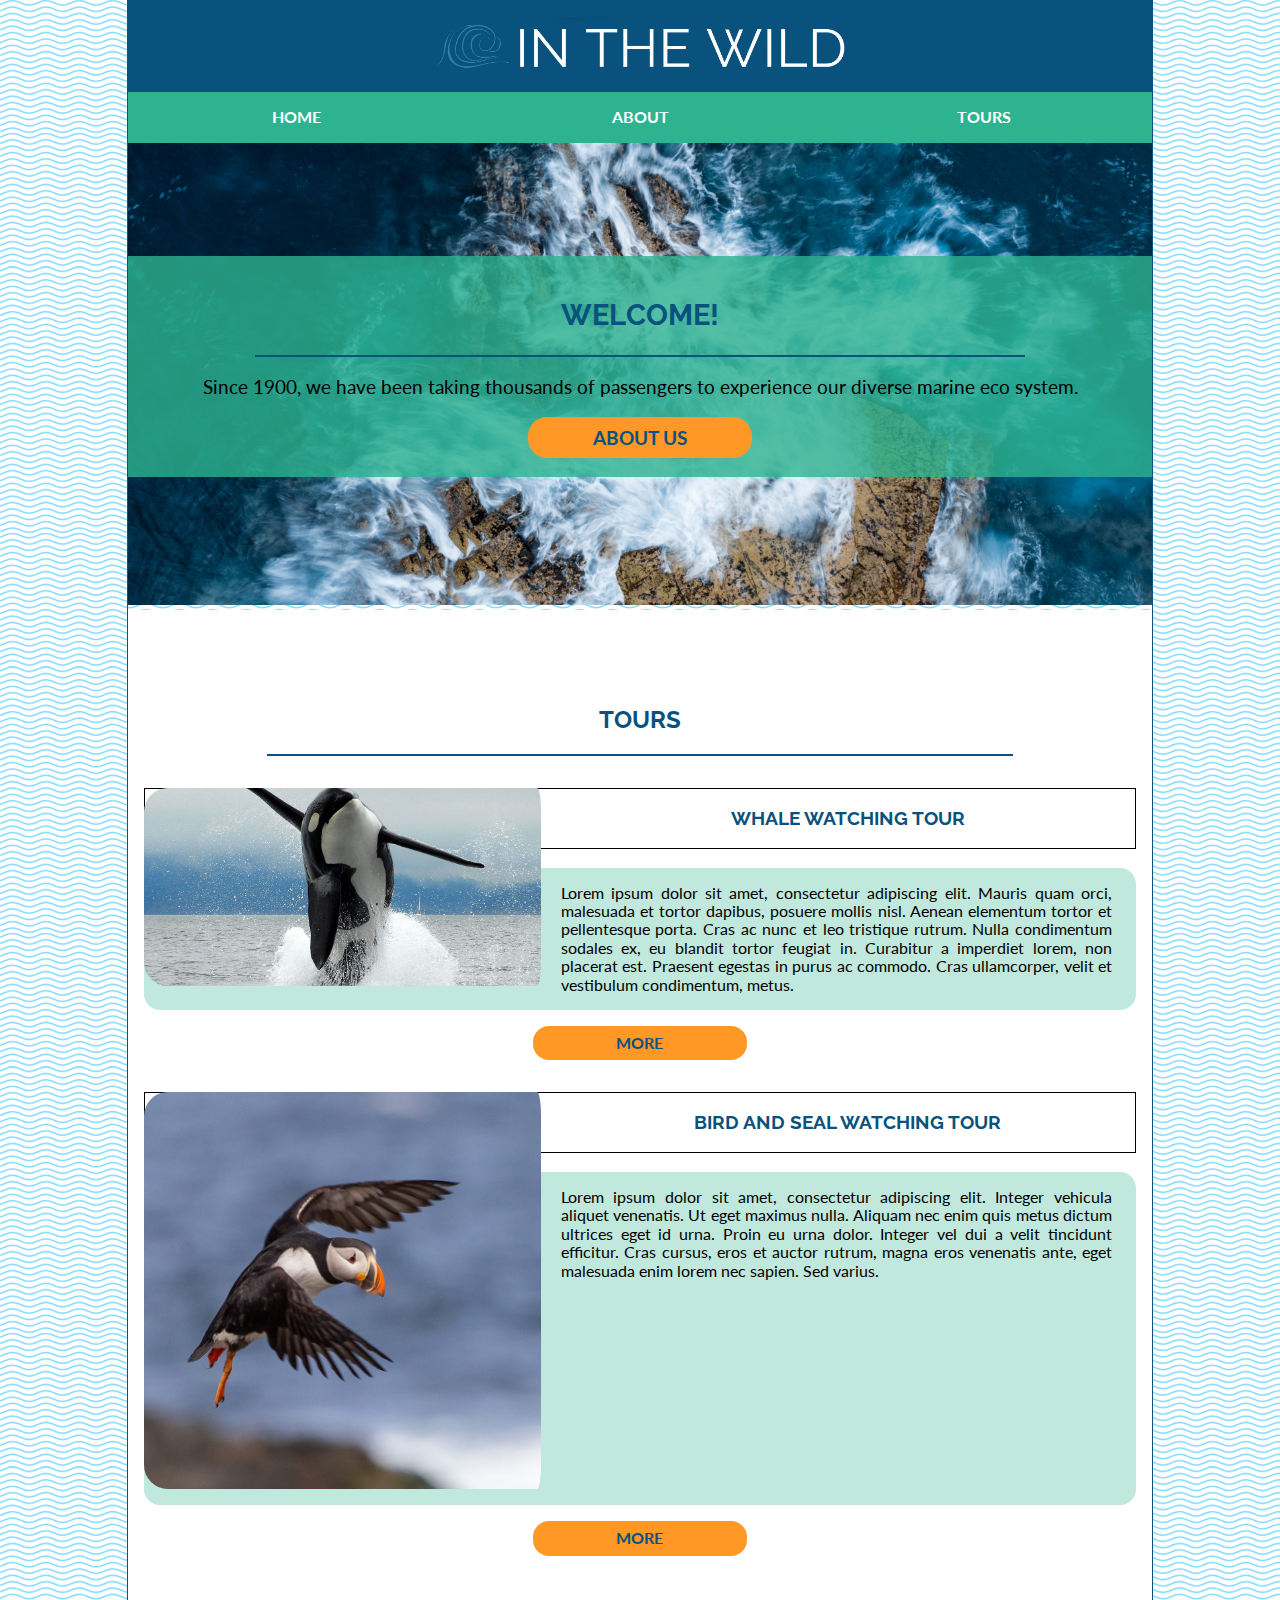
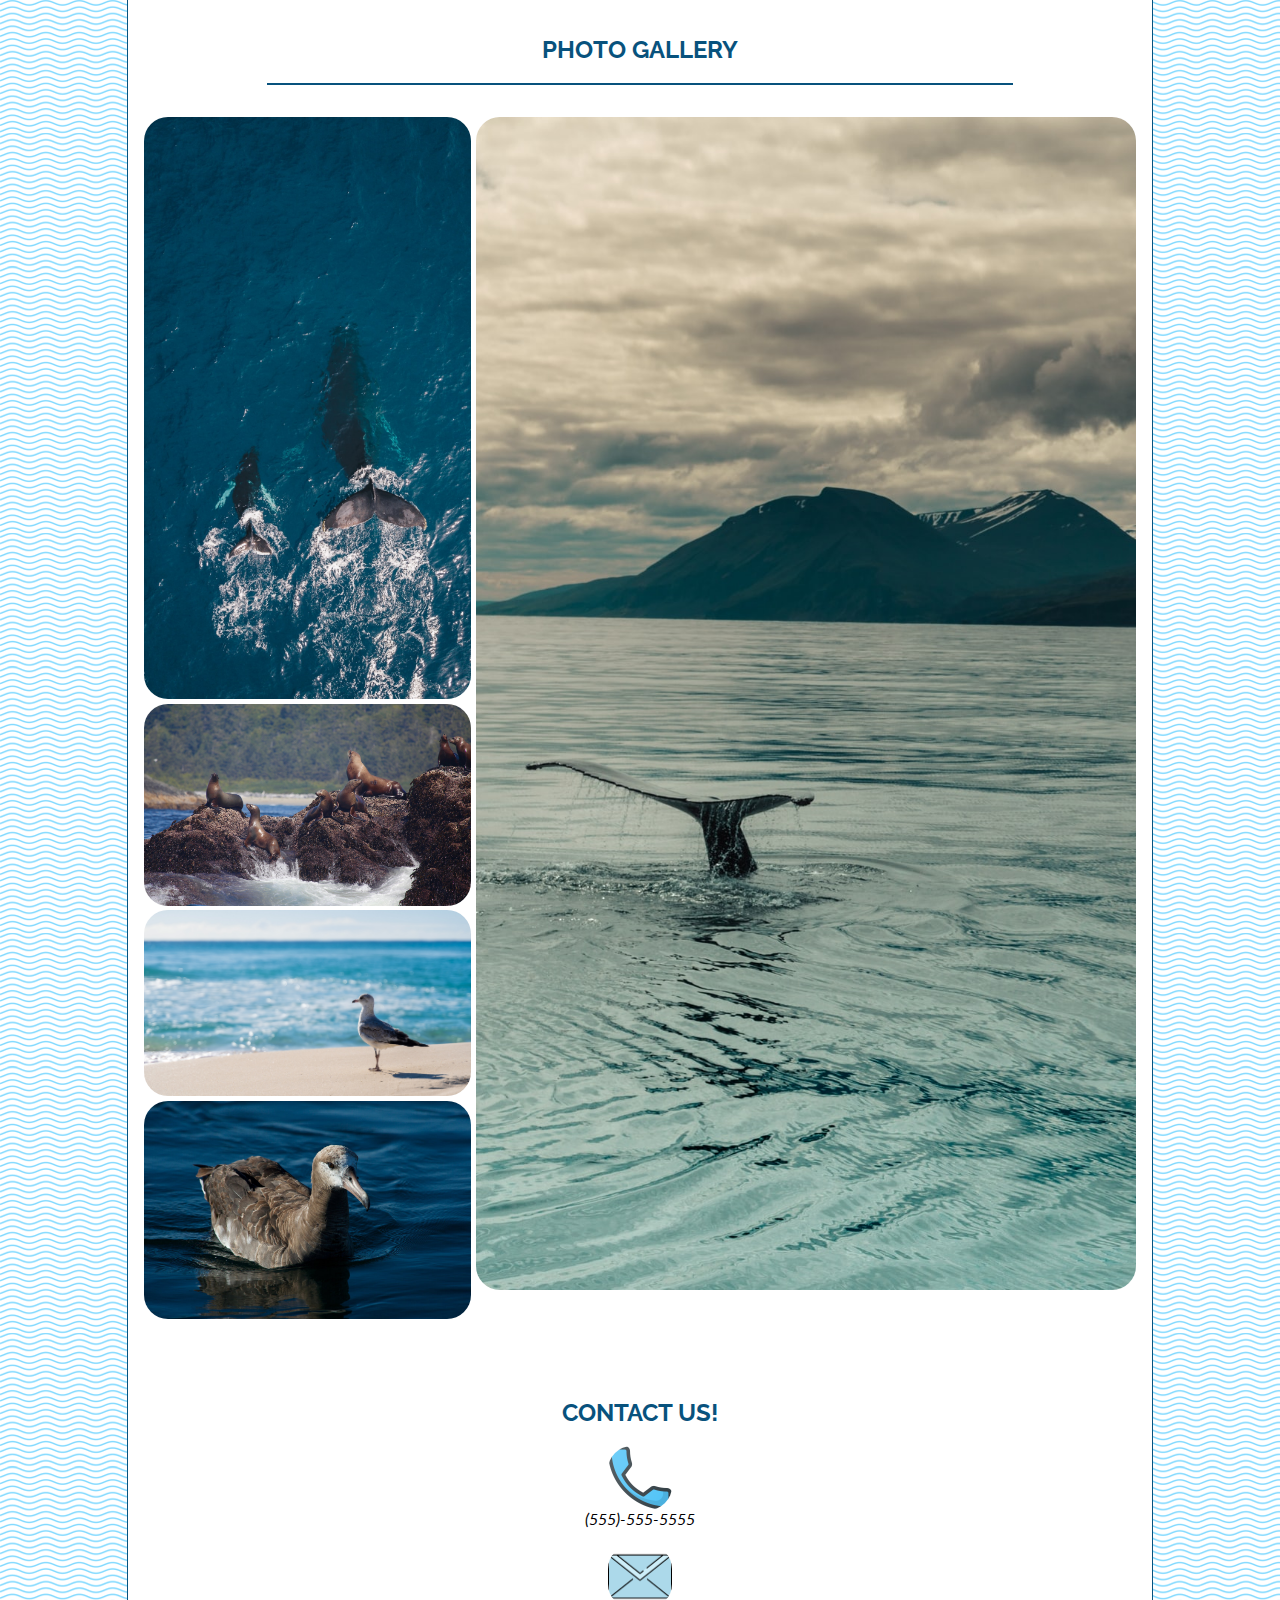
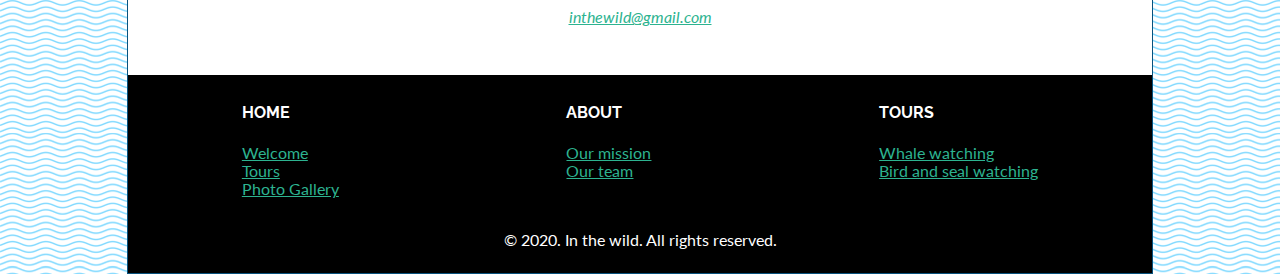
<file: index.html>
<!doctype html>
<html lang="en">
<head>
    <meta charset="utf-8">
    <title>In the wild home page</title>
    <meta name="description" content="In the wild home page">
    <meta name="author" content="Nhi">
    <meta name="viewport" content="width=device-width, initial-scale=1.0">
    <link href="https://fonts.googleapis.com/css2?family=Lato&family=Raleway&display=swap" rel="stylesheet">
    <!--
        Raleway and Lato fonts from Google Fonts
        Download from: https://fonts.google.com
        On April 18, 2020
    -->
    <link rel="stylesheet" href="css/normalize.css">
    <!--Nicolas Gallagher
        Normalize.css
        Download from: https://necolas.github.io/normalize.css/8.0.1/normalize.css
        On April 11, 2020
     -->
    <link rel="stylesheet" href="css/style.css">
</head>
<body>
    <header>
        <a href="#"><img id="logo" src="img/logo.png" alt="logo"></a>
    </header>
    <nav id="main-nav">
        <ul>
            <li><a href=#>Home</a></li>
            <li><a href="about.html">About</a></li>
            <li><a href="tours.html">Tours</a></li>
        </ul>
    </nav>
    <div id="feature-area">
        <img id="background" src="img/background.jpg" alt="background image">
        <!--
            Dowload from:
        -->
        <section id="feature-content">
            <h2>
                Welcome!
            </h2>
            <hr>
            <p>
                Since 1900, we have been taking thousands of passengers to experience our diverse marine eco system.
            </p>
            <a class="button" href="about.html#mission">ABOUT US</a>
        </section>
    </div>
    <main>
        <section id="tours">
            <h2>Tours</h2>
            <hr>
            <article id="whale-tour">
                <img src="img/orca-whale-jumping.jpg" alt="orca whale">
                <h3>
                    Whale watching tour
                </h3>
                <p>
                    Lorem ipsum dolor sit amet, consectetur adipiscing elit.
                    Mauris quam orci, malesuada et tortor dapibus, posuere mollis nisl.
                    Aenean elementum tortor et pellentesque porta. Cras ac nunc et leo tristique rutrum.
                    Nulla condimentum sodales ex, eu blandit tortor feugiat in. Curabitur a imperdiet lorem, non placerat est.
                    Praesent egestas in purus ac commodo. Cras ullamcorper, velit et vestibulum condimentum, metus.
                </p>
                <a class="button" href="tours.html#whale-tour">MORE</a>
            </article>
            <article id="bird-tour">
                <img src="img/puffin-bird.jpg" alt="puffin bird">
                <h3>
                    Bird and seal watching tour
                </h3>
                <p>
                    Lorem ipsum dolor sit amet, consectetur adipiscing elit. Integer vehicula aliquet venenatis.
                    Ut eget maximus nulla. Aliquam nec enim quis metus dictum ultrices eget id urna. Proin eu urna dolor.
                    Integer vel dui a velit tincidunt efficitur.
                    Cras cursus, eros et auctor rutrum, magna eros venenatis ante, eget malesuada enim lorem nec sapien.
                    Sed varius.
                </p>
                <a class="button" href="tours.html#bird-tour">MORE</a>
            </article>
        </section>
        <section id="photo-gallery">
            <h2>
                Photo Gallery
            </h2>
            <hr>
            <div id="gallery-img">
                <img src="img/whale.jpg" alt="whale picture">
                <img src="img/seal.jpg" alt="seal picture">
                <img class="change-order" src="img/whale6.jpg" alt="whale picture">
                <img src="img/sea-bird.jpg" alt="bird picture">
                <img class="hide" src="img/Tofino+Bird+Watching+.jpg" alt="tofino bird">
            </div>
        </section>
        <section>
            <h2>
                Contact us!
            </h2>
            <address>
                <figure>
                    <img class="contact" src="img/phone.png" alt="phone number">
                    <figcaption>
                        (555)-555-5555
                    </figcaption>
                </figure>
                <figure>
                    <img class="contact" src="img/mail.png" alt="email number">
                    <figcaption>
                        <a href="mailto:inthewild@gmail.com" target="_top">inthewild@gmail.com</a>
                    </figcaption>
                </figure>
            </address>
        </section>
    </main>
    <footer>
        <nav id="footer-nav">
            <section>
                <h4>
                    Home
                </h4>
                <ul>
                    <li><a href="#feature-area">Welcome</a></li>
                    <li><a href="#tours">Tours</a></li>
                    <li><a href="#photo-gallery">Photo Gallery</a></li>
                </ul>
            </section>
            <section>
                <h4>
                    About
                </h4>
                <ul>
                    <li><a href="about.html#mission">Our mission</a></li>
                    <li><a href="about.html#team">Our team</a></li>
                </ul>
            </section>
            <section>
                <h4>
                    Tours
                </h4>
                <ul>
                    <li><a href="tours.html#whale-tour">Whale watching</a></li>
                    <li><a href="tours.html#bird-tour">Bird and seal watching</a></li>
                </ul>
            </section>
        </nav>
        <p>
            &copy; 2020. In the wild. All rights reserved.
        </p>
    </footer>
</body>
</html>
</file>
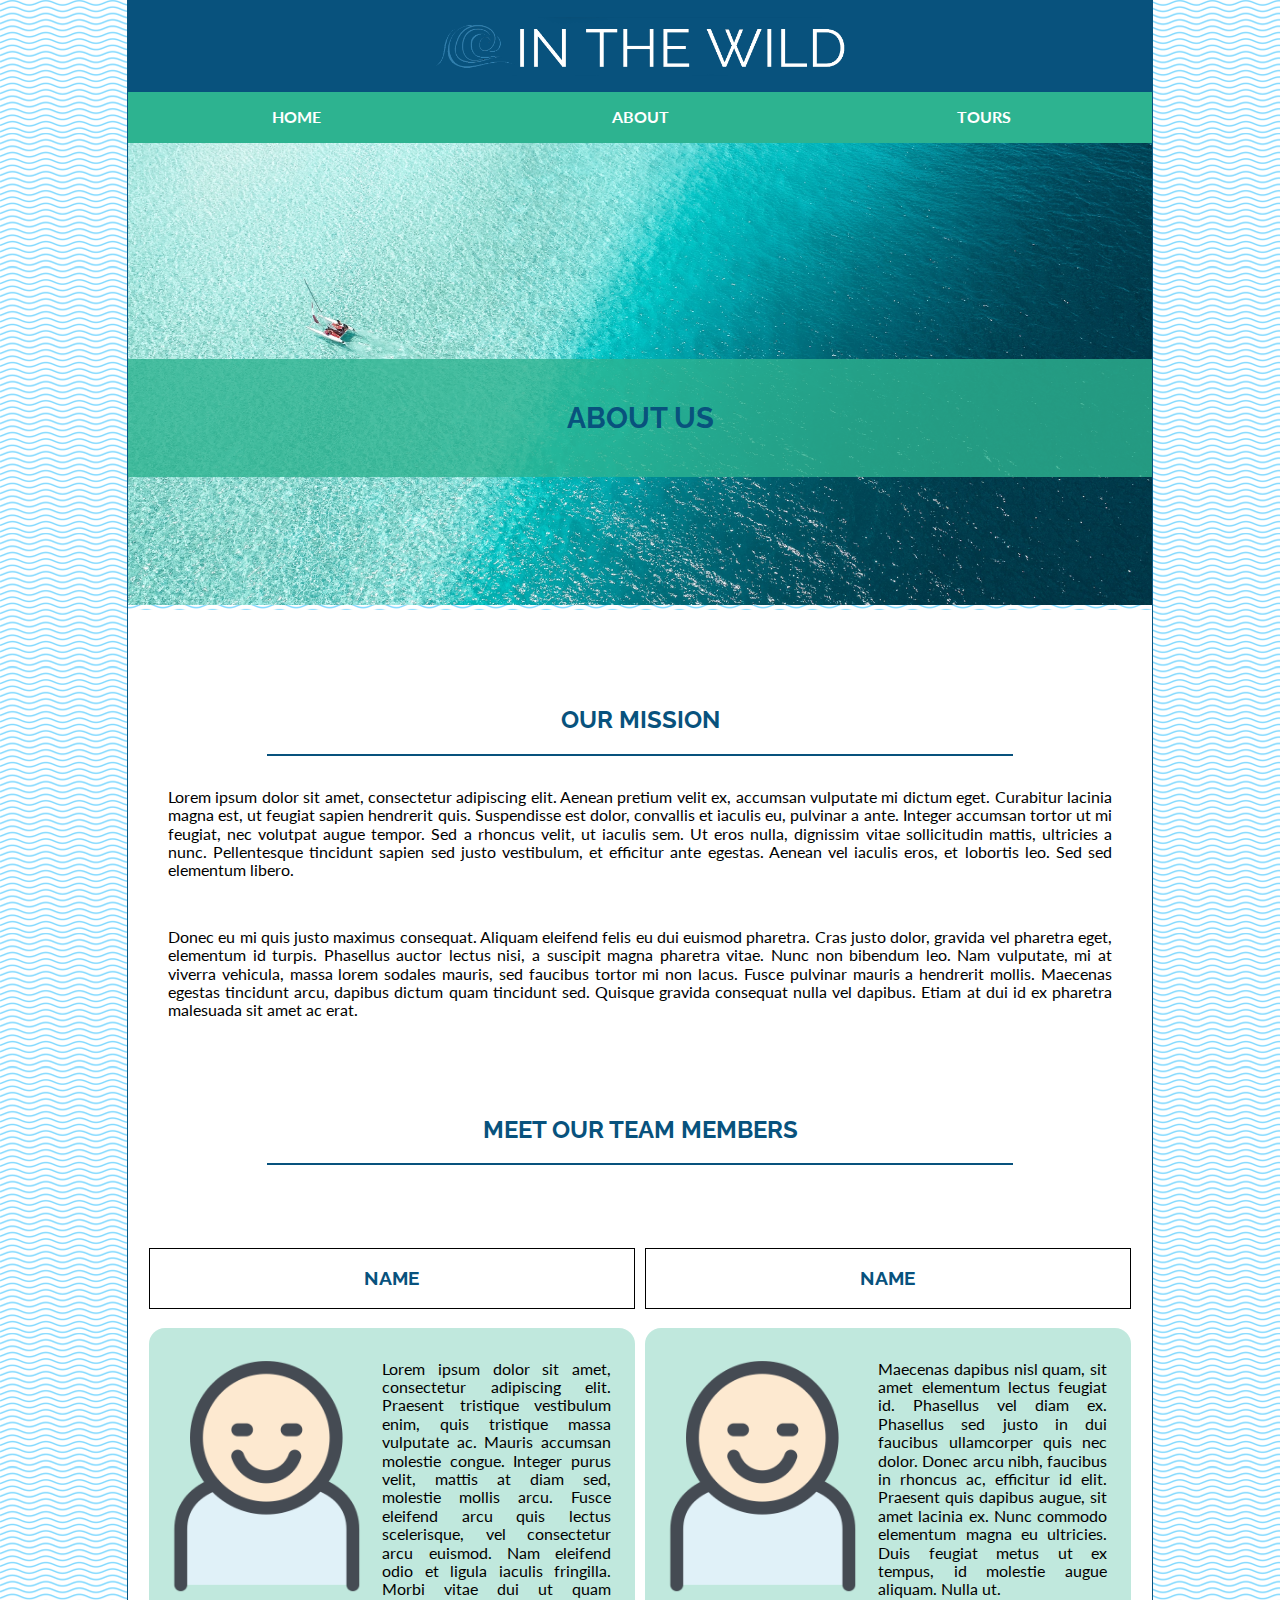
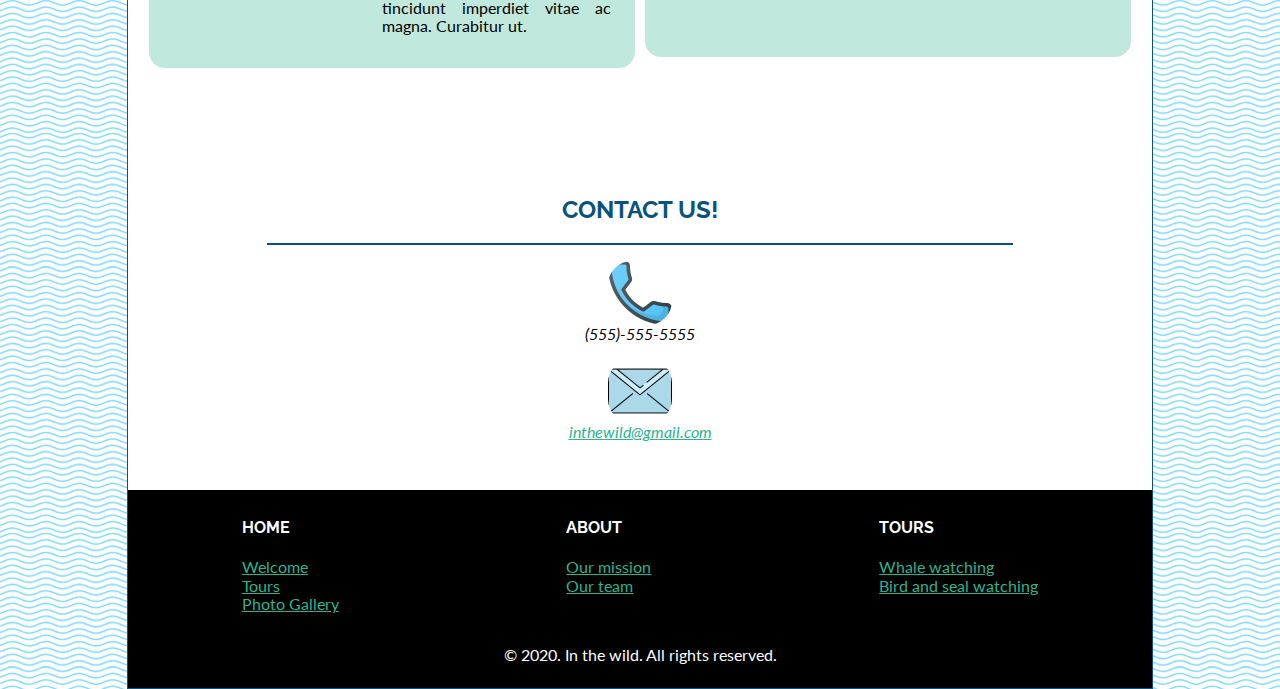
<file: about.html>
<!DOCTYPE html>
<html lang="en">
<head>
    <meta charset="UTF-8">
    <title>In the wild about page</title>
    <meta name="description" content="In the wild about page">
    <meta name="author" content="Nhi">
    <meta name="viewport" content="width=device-width, initial-scale=1.0">
    <link href="https://fonts.googleapis.com/css2?family=Lato&family=Raleway&display=swap" rel="stylesheet">
    <!--
        Raleway and Lato fonts from Google Fonts
        Download from: https://fonts.google.com
        On April 18, 2020
    -->
    <link rel="stylesheet" href="css/normalize.css">
    <!--Nicolas Gallagher
        Normalize.css
        Download from: https://necolas.github.io/normalize.css/8.0.1/normalize.css
        On April 11, 2020
     -->
    <!--THIS IS A REFERENCE TO THE IMAGE SOURCE - RETAIN THIS COMMENT IN YOUR SOLUTION:
        Image source: http://www.denverurbanleague.org/wp-content/uploads/2016/06/iLA-Join-Button-now1.png -->
    <link rel="stylesheet" href="css/style.css">
</head>
<body>
    <header>
        <a href="index.html"><img id="logo" src="img/logo.png" alt="logo"></a>
    </header>
    <nav id="main-nav">
        <ul>
            <li><a href="index.html">Home</a></li>
            <li><a href=#>About</a></li>
            <li><a href="tours.html">Tours</a></li>
        </ul>
    </nav>
    <div id="feature-area">
        <img id="background" src ="img/sea.jpg" alt="background image">
        <section id="feature-content">
        <h2>
            About us
        </h2>
        </section>
    </div>
    <main>
        <section id="mission">
            <h2>
                Our mission
            </h2>
            <hr>
            <p>
                Lorem ipsum dolor sit amet, consectetur adipiscing elit. Aenean pretium velit ex, accumsan vulputate mi dictum eget.
                Curabitur lacinia magna est, ut feugiat sapien hendrerit quis. Suspendisse est dolor, convallis et iaculis eu, pulvinar a ante.
                Integer accumsan tortor ut mi feugiat, nec volutpat augue tempor.
                Sed a rhoncus velit, ut iaculis sem. Ut eros nulla, dignissim vitae sollicitudin mattis, ultricies a nunc.
                Pellentesque tincidunt sapien sed justo vestibulum, et efficitur ante egestas. Aenean vel iaculis eros, et lobortis leo.
                Sed sed elementum libero.
            </p>
            <p>
                Donec eu mi quis justo maximus consequat. Aliquam eleifend felis eu dui euismod pharetra.
                Cras justo dolor, gravida vel pharetra eget, elementum id turpis.
                Phasellus auctor lectus nisi, a suscipit magna pharetra vitae.
                Nunc non bibendum leo. Nam vulputate, mi at viverra vehicula, massa lorem sodales mauris, sed faucibus tortor mi non lacus.
                Fusce pulvinar mauris a hendrerit mollis. Maecenas egestas tincidunt arcu, dapibus dictum quam tincidunt sed.
                Quisque gravida consequat nulla vel dapibus. Etiam at dui id ex pharetra malesuada sit amet ac erat.
            </p>
        </section>
        <section id="team">
            <h2>
                Meet our team members
            </h2>
            <hr>
            <div class="team">
                <article>
                    <h3>Name</h3>
                    <img class="team-member" src="img/doodle.png" alt="team member">
                    <p>
                        Lorem ipsum dolor sit amet, consectetur adipiscing elit.
                        Praesent tristique vestibulum enim, quis tristique massa vulputate ac.
                        Mauris accumsan molestie congue. Integer purus velit, mattis at diam sed, molestie mollis arcu.
                        Fusce eleifend arcu quis lectus scelerisque, vel consectetur arcu euismod.
                        Nam eleifend odio et ligula iaculis fringilla. Morbi vitae dui ut quam tincidunt imperdiet vitae ac magna.
                        Curabitur ut.
                    </p>
                </article>
                <article>
                    <h3>Name</h3>
                    <img class="team-member" src="img/doodle.png" alt="team member">
                    <p>
                        Maecenas dapibus nisl quam, sit amet elementum lectus feugiat id.
                        Phasellus vel diam ex. Phasellus sed justo in dui faucibus ullamcorper quis nec dolor.
                        Donec arcu nibh, faucibus in rhoncus ac, efficitur id elit.
                        Praesent quis dapibus augue, sit amet lacinia ex. Nunc commodo elementum magna eu ultricies.
                        Duis feugiat metus ut ex tempus, id molestie augue aliquam. Nulla ut.
                    </p>
                </article>
            </div>
        </section>
        <section>
            <h2>
                Contact us!
            </h2>
            <hr>
            <address>
                <figure>
                    <img class="contact" src="img/phone.png" alt="phone number">
                    <figcaption>
                        (555)-555-5555
                    </figcaption>
                </figure>
                <figure>
                    <img class="contact" src="img/mail.png" alt="email number">
                    <figcaption>
                        <a href="mailto:inthewild@gmail.com" target="_top">inthewild@gmail.com</a>
                    </figcaption>
                </figure>
            </address>
        </section>
    </main>
    <footer>
        <nav id="footer-nav">
            <section>
                <h4>
                    Home
                </h4>
                <ul>
                    <li><a href="index.html#feature-area">Welcome</a></li>
                    <li><a href="index.html#tours">Tours</a></li>
                    <li><a href="index.html#photo-gallery">Photo Gallery</a></li>
                </ul>
            </section>
            <section>
                <h4>
                    About
                </h4>
                <ul>
                    <li><a href="#mission">Our mission</a></li>
                    <li><a href="#team">Our team</a></li>
                </ul>
            </section>
            <section>
                <h4>
                    Tours
                </h4>
                <ul>
                    <li><a href="tours.html#whale-tour">Whale watching</a></li>
                    <li><a href="tours.html#bird-tour">Bird and seal watching</a></li>
                </ul>
            </section>
        </nav>
        <p>
            &copy; 2020. In the wild. All rights reserved.
        </p>
    </footer>
</body>
</html>
</file>
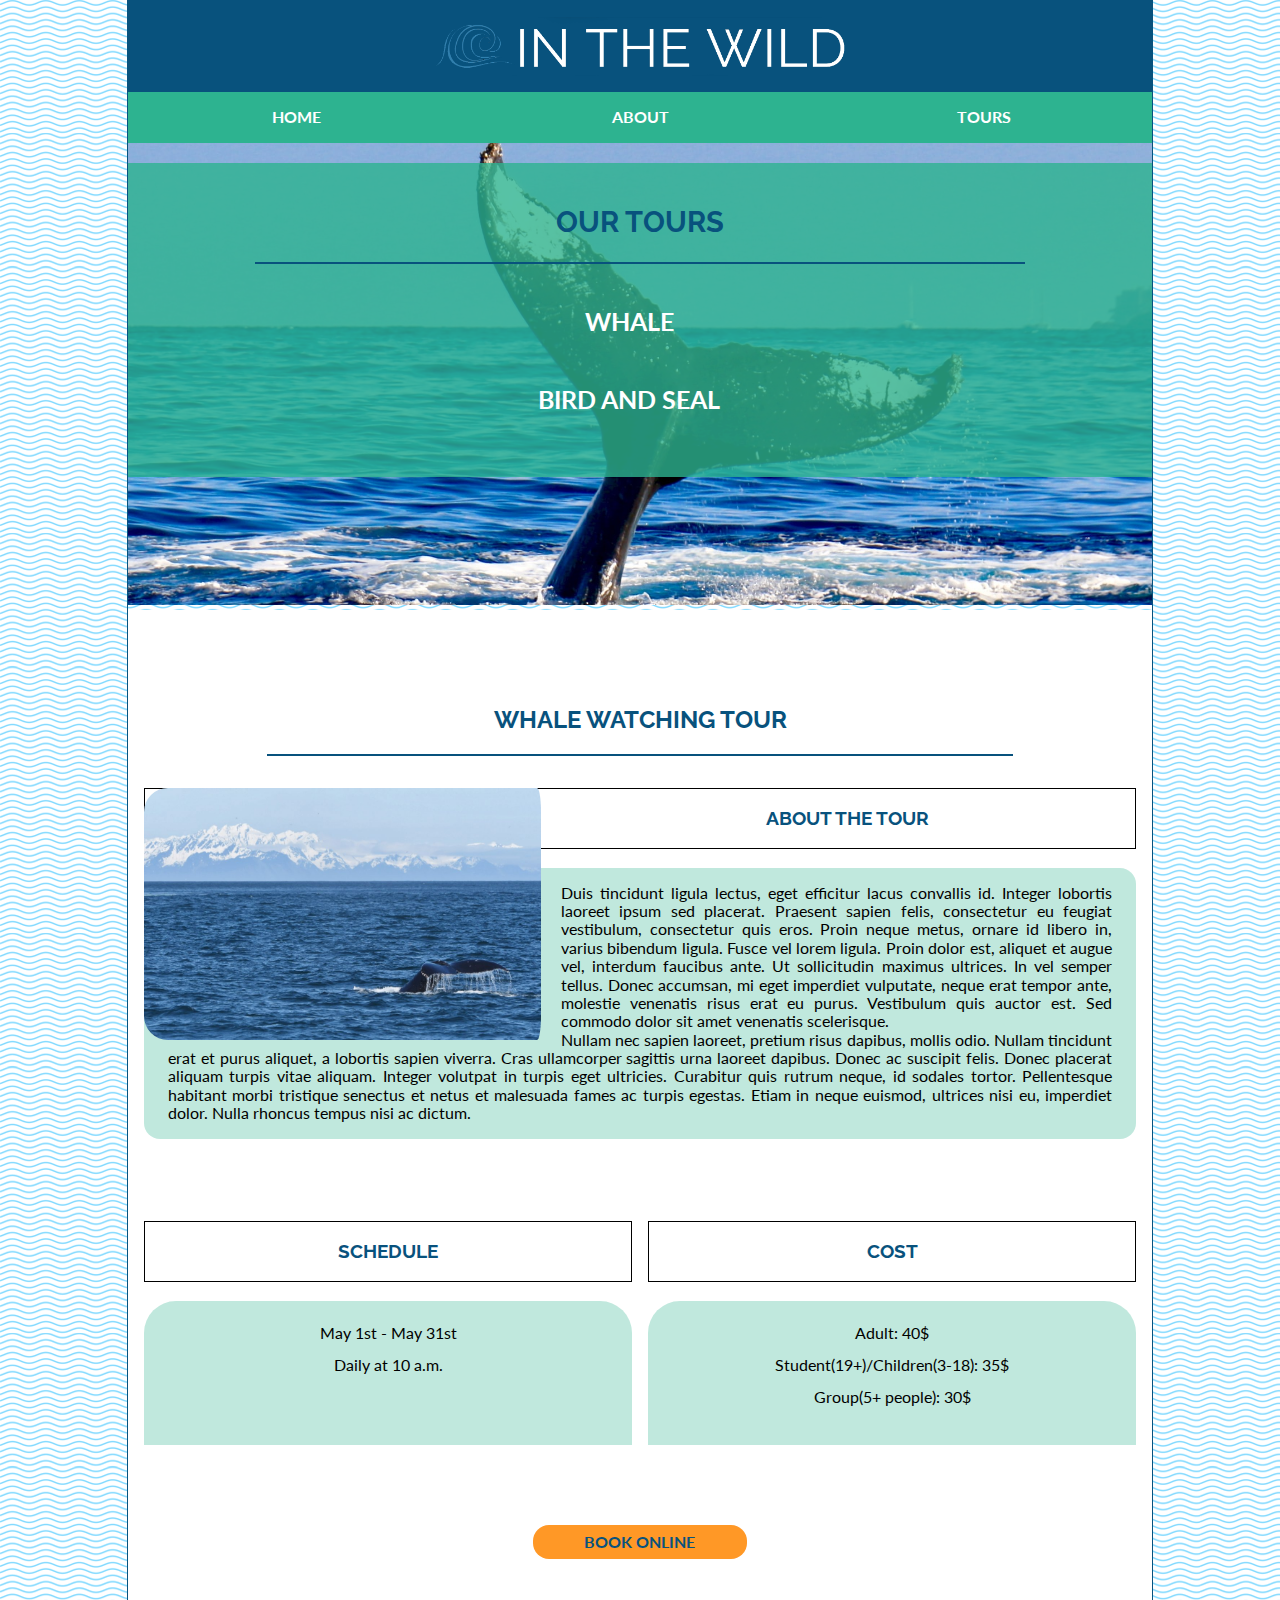
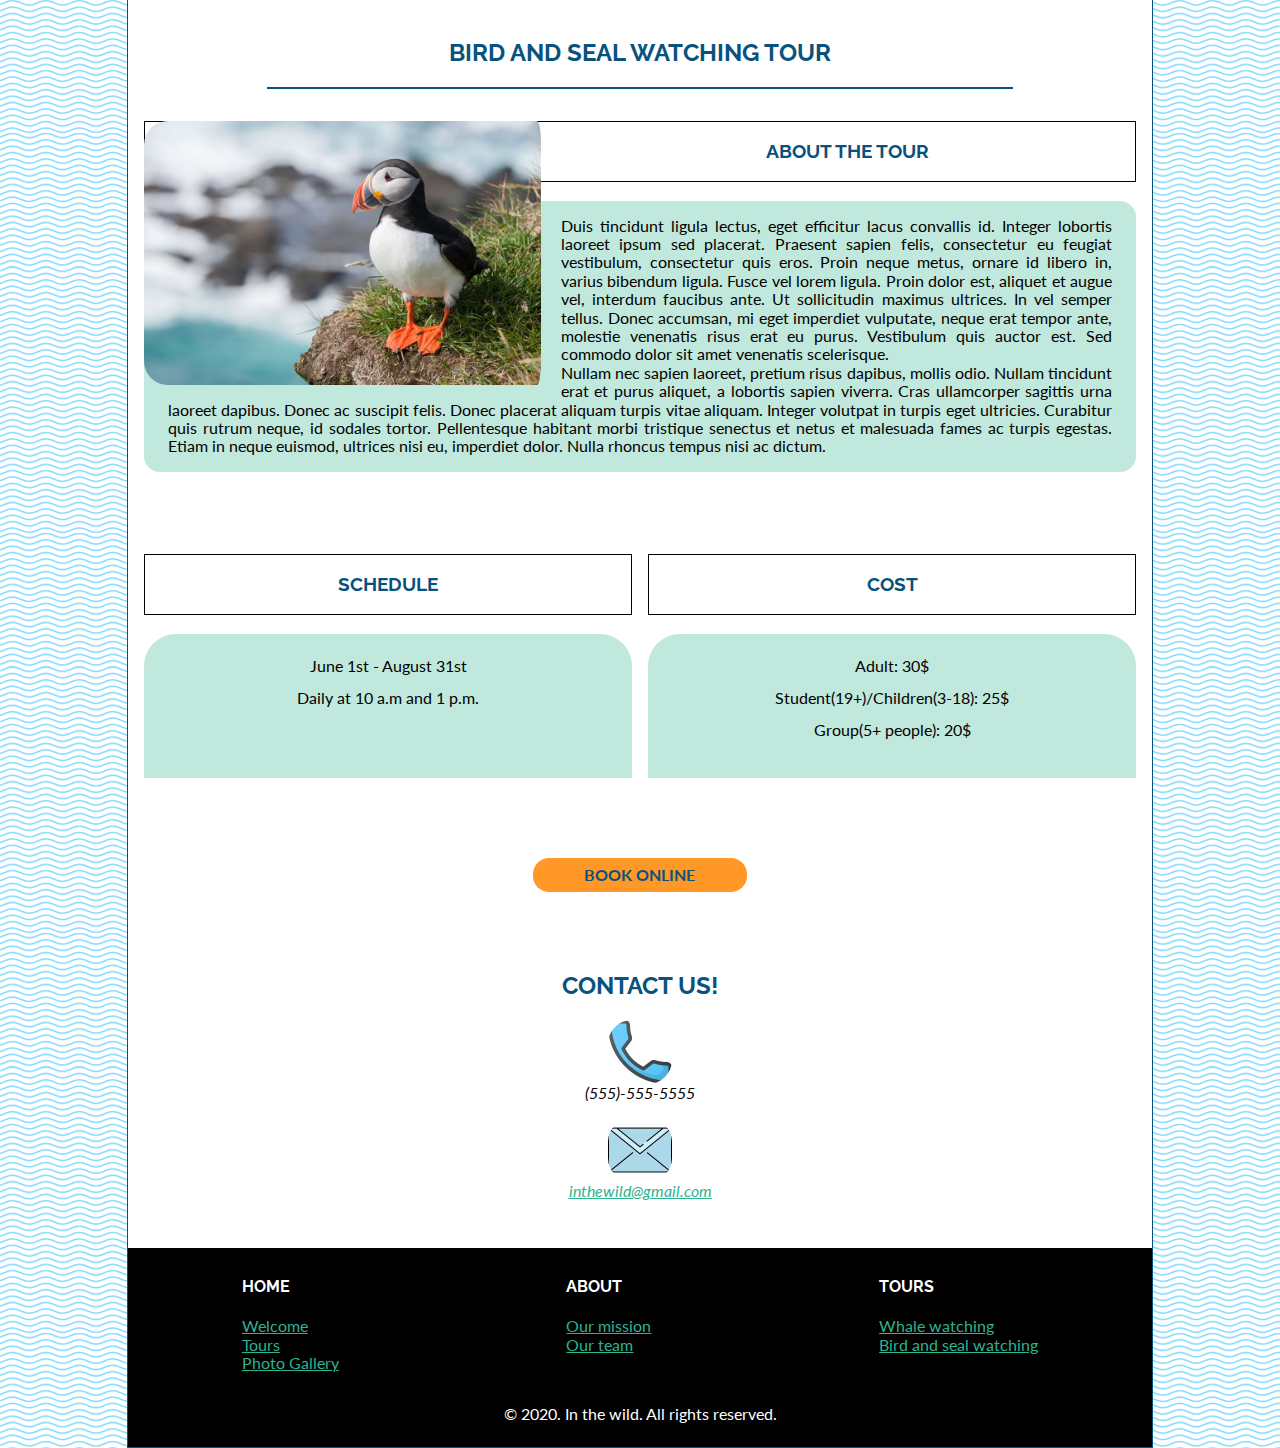
<file: tours.html>
<!DOCTYPE html>
<html lang="en">
<head>
    <meta charset="UTF-8">
    <title>In the wild tours</title>
    <meta name="description" content="In the wild tours information">
    <meta name="author" content="Nhi">
    <meta name="viewport" content="width=device-width, initial-scale=1.0">
    <link href="https://fonts.googleapis.com/css2?family=Lato&family=Raleway&display=swap" rel="stylesheet">
    <!--
        Raleway and Lato fonts from Google Fonts
        Download from: https://fonts.google.com
        On April 18, 2020
    -->
    <link rel="stylesheet" href="css/normalize.css">
    <!--Nicolas Gallagher
        Normalize.css
        Download from: https://necolas.github.io/normalize.css/8.0.1/normalize.css
        On April 11, 2020
     -->
    <!--Image source: http://www.denverurbanleague.org/wp-content/uploads/2016/06/iLA-Join-Button-now1.png -->
    <link rel="stylesheet" href="css/style.css">
</head>
<body>
    <header>
        <a href="index.html"><img id="logo" src="img/logo.png" alt="logo"></a>
    </header>
    <nav id="main-nav">
        <ul>
            <li><a href="index.html">Home</a></li>
            <li><a href="about.html">About</a></li>
            <li><a href=#>Tours</a></li>
        </ul>
    </nav>
    <div id="feature-area">
        <img id="background" src ="img/whale-tail.jpg" alt="background image">
        <section id="feature-content">
            <h2>
                Our tours
            </h2>
            <hr>
            <nav id="secondary-nav">
                <ul>
                    <li><a href="#whale-tour">Whale</a></li>
                    <li><a href="#bird-tour">Bird and seal</a></li>
                </ul>
            </nav>
        </section>
    </div>
    <main>
        <section id="whale-tour">
            <h2>
                Whale watching tour
            </h2>
            <hr>
            <article class="intro">
                <img src="img/whale-background.jpg" alt="whale">
                <h3>
                    About the tour
                </h3>
                <p>
                    Duis tincidunt ligula lectus, eget efficitur lacus convallis id. Integer lobortis laoreet ipsum sed placerat.
                    Praesent sapien felis, consectetur eu feugiat vestibulum, consectetur quis eros.
                    Proin neque metus, ornare id libero in, varius bibendum ligula. Fusce vel lorem ligula.
                    Proin dolor est, aliquet et augue vel, interdum faucibus ante. Ut sollicitudin maximus ultrices.
                    In vel semper tellus. Donec accumsan, mi eget imperdiet vulputate, neque erat tempor ante, molestie venenatis risus erat eu purus.
                    Vestibulum quis auctor est. Sed commodo dolor sit amet venenatis scelerisque.
                <br>
                    Nullam nec sapien laoreet, pretium risus dapibus, mollis odio. Nullam tincidunt erat et purus aliquet, a lobortis sapien viverra.
                    Cras ullamcorper sagittis urna laoreet dapibus. Donec ac suscipit felis. Donec placerat aliquam turpis vitae aliquam. Integer volutpat in turpis eget ultricies.
                    Curabitur quis rutrum neque, id sodales tortor. Pellentesque habitant morbi tristique senectus et netus et malesuada fames ac turpis egestas.
                    Etiam in neque euismod, ultrices nisi eu, imperdiet dolor. Nulla rhoncus tempus nisi ac dictum.
                </p>
            </article>
            <div class="schedule-cost">
                <section class="schedule">
                    <h3>
                        Schedule
                    </h3>
                    <p>
                        May 1st - May 31st
                        <br>
                        Daily at 10 a.m.
                    </p>
                </section>
                <section class="cost">
                    <h3>
                        Cost
                    </h3>
                    <p class="cost-target">
                        Adult: 40$
                        <br>
                        Student(19+)/Children(3-18): 35$
                        <br>
                        Group(5+ people): 30$
                    </p>
                </section>
            </div>
                <a href="#" class="button">BOOK ONLINE</a>
        </section>
        <section id="bird-tour">
            <h2>
                Bird and seal watching tour
            </h2>
            <hr>
            <article class="intro">
                <img src="img/puffin2.jpg" alt="bird">
                <h3>
                    About the tour
                </h3>
                <p>
                    Duis tincidunt ligula lectus, eget efficitur lacus convallis id. Integer lobortis laoreet ipsum sed placerat.
                    Praesent sapien felis, consectetur eu feugiat vestibulum, consectetur quis eros.
                    Proin neque metus, ornare id libero in, varius bibendum ligula. Fusce vel lorem ligula.
                    Proin dolor est, aliquet et augue vel, interdum faucibus ante. Ut sollicitudin maximus ultrices.
                    In vel semper tellus. Donec accumsan, mi eget imperdiet vulputate, neque erat tempor ante, molestie venenatis risus erat eu purus.
                    Vestibulum quis auctor est. Sed commodo dolor sit amet venenatis scelerisque.
                <br>
                    Nullam nec sapien laoreet, pretium risus dapibus, mollis odio. Nullam tincidunt erat et purus aliquet, a lobortis sapien viverra.
                    Cras ullamcorper sagittis urna laoreet dapibus. Donec ac suscipit felis. Donec placerat aliquam turpis vitae aliquam. Integer volutpat in turpis eget ultricies.
                    Curabitur quis rutrum neque, id sodales tortor. Pellentesque habitant morbi tristique senectus et netus et malesuada fames ac turpis egestas.
                    Etiam in neque euismod, ultrices nisi eu, imperdiet dolor. Nulla rhoncus tempus nisi ac dictum.
                </p>
            </article>
            <div class="schedule-cost">
                <section class="schedule">
                    <h3>
                        Schedule
                    </h3>
                    <p>
                        June 1st - August 31st
                        <br>
                        Daily at 10 a.m and 1 p.m.
                    </p>
                </section>
                <section class="cost">
                    <h3>
                        Cost
                    </h3>
                    <p class="cost-target">
                        Adult: 30$
                        <br>
                        Student(19+)/Children(3-18): 25$
                        <br>
                        Group(5+ people): 20$
                    </p>
                </section>
            </div>
            <a href="#" class="button">BOOK ONLINE</a>
        </section>
        <section>
            <h2>
                Contact us!
            </h2>
            <address>
                <figure>
                    <img class="contact" src="img/phone.png" alt="phone number">
                    <figcaption>
                        (555)-555-5555
                    </figcaption>
                </figure>
                <figure>
                    <img class="contact" src="img/mail.png" alt="email number">
                    <figcaption>
                        <a href="mailto:inthewild@gmail.com" target="_top">inthewild@gmail.com</a>
                    </figcaption>
                </figure>
            </address>
        </section>
    </main>
    <footer>
        <nav id="footer-nav">
            <section>
                <h4>
                    Home
                </h4>
                <ul>
                    <li><a href="index.html#feature-area">Welcome</a></li>
                    <li><a href="index.html#tours">Tours</a></li>
                    <li><a href="index.html#photo-gallery">Photo Gallery</a></li>
                </ul>
            </section>
            <section>
                <h4>
                    About
                </h4>
                <ul>
                    <li><a href="about.html#mission">Our mission</a></li>
                    <li><a href="about.html#team">Our team</a></li>
                </ul>
            </section>
            <section>
                <h4>
                    Tours
                </h4>
                <ul>
                    <li><a href="#whale-tour">Whale watching</a></li>
                    <li><a href="#bird-tour">Bird and seal watching</a></li>
                </ul>
            </section>
        </nav>
        <p>
            &copy; 2020. In the wild. All rights reserved.
        </p>
    </footer>
</body>
</html>
</file>
<file: css/style.css>
/* Mobile mode */
/* Body */

@font-face {
    font-family: "Lato", Arial, sans-serif;
    font-weight: normal;
    font-size: 16px;
}
body{
    font-family: "Lato", Arial, sans-serif;
    font-size: 1em;
    color: #000;
    width: 100%;
    margin: auto;
}
img{
    width: 100%;
    border-radius: 1.5em;
}
hr{
    width: 75%;
    text-align: center;
    display: block;
    margin: auto;
    color: #08527D;
    background-color: #08527D;
    border-style: solid;
    border-width: 1px;
}

/* Links */

a, a:link, a:visited{
    display: block;
    text-decoration: underline;
    color: #2DB390;
}
.button:link, .button:visited{
    display: block;
    background-color: #FF9826;
    border-radius: 1em;
    margin: auto;
    color: #08527D;
    text-decoration: none;
    padding: 0.5em;
    text-align: center;
    font-weight: bold;
    width: 20%;
}

/* Heading */

h1,h2,h3,h4{
    font-family: "Raleway", Arial, sans-serif;
    text-transform: uppercase;
    font-weight: bold;
    color: #08527D;
    text-align: center;
}
h2{
    display: block;
    font-weight: bolder;
}
h3{
    padding: 1em 0;
    display: block;
    border: #000 thin solid;
}

/* Header */

header{
    background-color: #08527D;
    color: #fff;
    min-height: 3em;
}
#logo{
    width: 40%;
    display: block;
    margin: auto;
    padding: 1em 0;
}

/* Main navigation */

nav ul li{
    list-style-type: none;
}
#main-nav ul{
    background-color: #2DB390;
    margin: 0;
    padding: 0;
    text-align: center;
}
#main-nav ul li a, #main-nav ul li a:link {
    display: block;
    color: #fff;
    font-weight: bold;
    text-decoration: none;
    text-transform: uppercase;
    padding: 1em 0;
}
#main-nav a:hover, #main-nav a:active{
    display: block;
    background-color: black;
}

/* Secondary navigation */

#secondary-nav a, #secondary-nav a:link{
    color: white;
    text-decoration: none;
    font-weight: bold;
    padding: 1em 4.5em 1em 2em;
    font-size: 1.3em;
    text-transform: uppercase;
}

/* Feature area */

#feature-area{
    position: relative;
    margin: 0 auto;
}
#feature-content{
    position: absolute;
    width: 100%;
    bottom: 2em;
    background: rgb(0, 0, 0);
    background: rgba(45, 179, 144, 0.8);
    color: #000;
    padding: 1em 0;
    text-align: center;
    font-size: 70%;
}
#background{
    width: 100%;
    height: 80%;
    border-radius: 0;
}

/* Main */

main{
    padding: 1em;
}
main section, article, div{
    margin: 2em 0;
    text-align: justify;
}
main h2{
    padding-top: 2em;
}
address{
    text-align: center;
}
.contact{
    width: 30%;
    display: block;
    margin: auto;
}
.team-member{
    width: 50%;
    height: auto;
    display: block;
    margin: auto;
}
main article p{
    background: rgb(0, 0, 0);
    background: rgba(45, 179, 144, 0.3);
    border-radius: 2em 2em 0 0;
}
main p{
    padding: 1em 1em;
}
.hide{
    display: none;
}
.cost-target, .schedule p{
    display: block;
    text-align: center;
    background: rgb(0, 0, 0);
    background: rgba(45, 179, 144, 0.3);
    border-radius: 2em 2em 0 0;
    min-height: 7em;
    line-height: 2em;
}

/* Footer */

footer{
    background-color: #000;
    color: #fff;
    text-align: center;
    padding: 0.5em 0;
}
footer h4{
    color: #fff;
    text-align: left;
}
#footer-nav{
    text-align: left;
    display: flex;
    flex-direction: row;
    flex-wrap: wrap;
    justify-content: space-around;
    align-content: space-between;
}
#footer-nav ul{
    padding: 0;
    text-align: left;
}
/* Transition to tablet mode at 600px */
@media screen and (min-width: 600px){
    #main-nav{
        position: sticky;
        top: 0;
    }
    #main-nav ul{
        min-height: 2em;
        display: grid;
        grid-template-columns: repeat(3,1fr);
        grid-gap: 0.5em;
    }
    #feature-area{
        font-size: 170%;
    }
    #background{
        width: 100%;
        height: 15em;
        object-fit: cover;
        overflow: hidden;
    }
    #feature-content{
        bottom: 1em;
    }
    main p{
        padding: 1em 1.5em;
    }
    #gallery-img{
        display: grid;
        grid-template-columns: repeat(2,1fr);
        grid-gap: 0.5em;
    }
    .change-order{
        grid-row: 1/1;
        grid-column: 2/-1;
    }
    .contact{
        width: 15%;
        display: block;
        margin: auto;
    }
}
/* Transition to desktop mode at 600px */
@media screen and (min-width: 1000px){
    body{
        background-image: url("../img/just-waves.png");
        background-color: #fff;
        width: 80%;
        border: #08527D thin solid;
    }
    main{
        background-color: #fff;
    }
    #feature-content{
        bottom: 7em;
    }
    #background{
        height: 17em;
    }
    #gallery-img{
        display: grid;
        grid-template-columns: repeat(3,1fr);
        grid-gap: 0.3em;
    }
    .change-order{
        grid-row: 1/5;
    }
    .hide{
        display: block;
    }
    article img{
        width: 40%;
        height: auto;
        float: left;
        display: block;
        padding-right: 20px;
    }
    article p::after{
        content: "";
        display: table;
        clear: both;
    }
    main article p{
        background: rgb(0, 0, 0);
        background: rgba(45, 179, 144, 0.3);
        border-radius: 1em;
    }
    .team{
        display: flex;
        flex-direction: row;
        flex-wrap: wrap;
        justify-content: space-around;
        align-content: space-around;
        overflow: auto;
    }
    .team article{
        width: 49%;
    }
    .team article p{
        padding-top: 2em;
        padding-bottom: 2em;
    }
    .team-member{
        width: 48%;
        padding: 2em 0;
    }
    .contact{
        width: 7%;
        display: block;
        margin: auto;
    }
    .schedule-cost{
        display: grid;
        grid-template-columns: repeat(2,1fr);
        grid-gap: 1em;
    }
}
</file>
